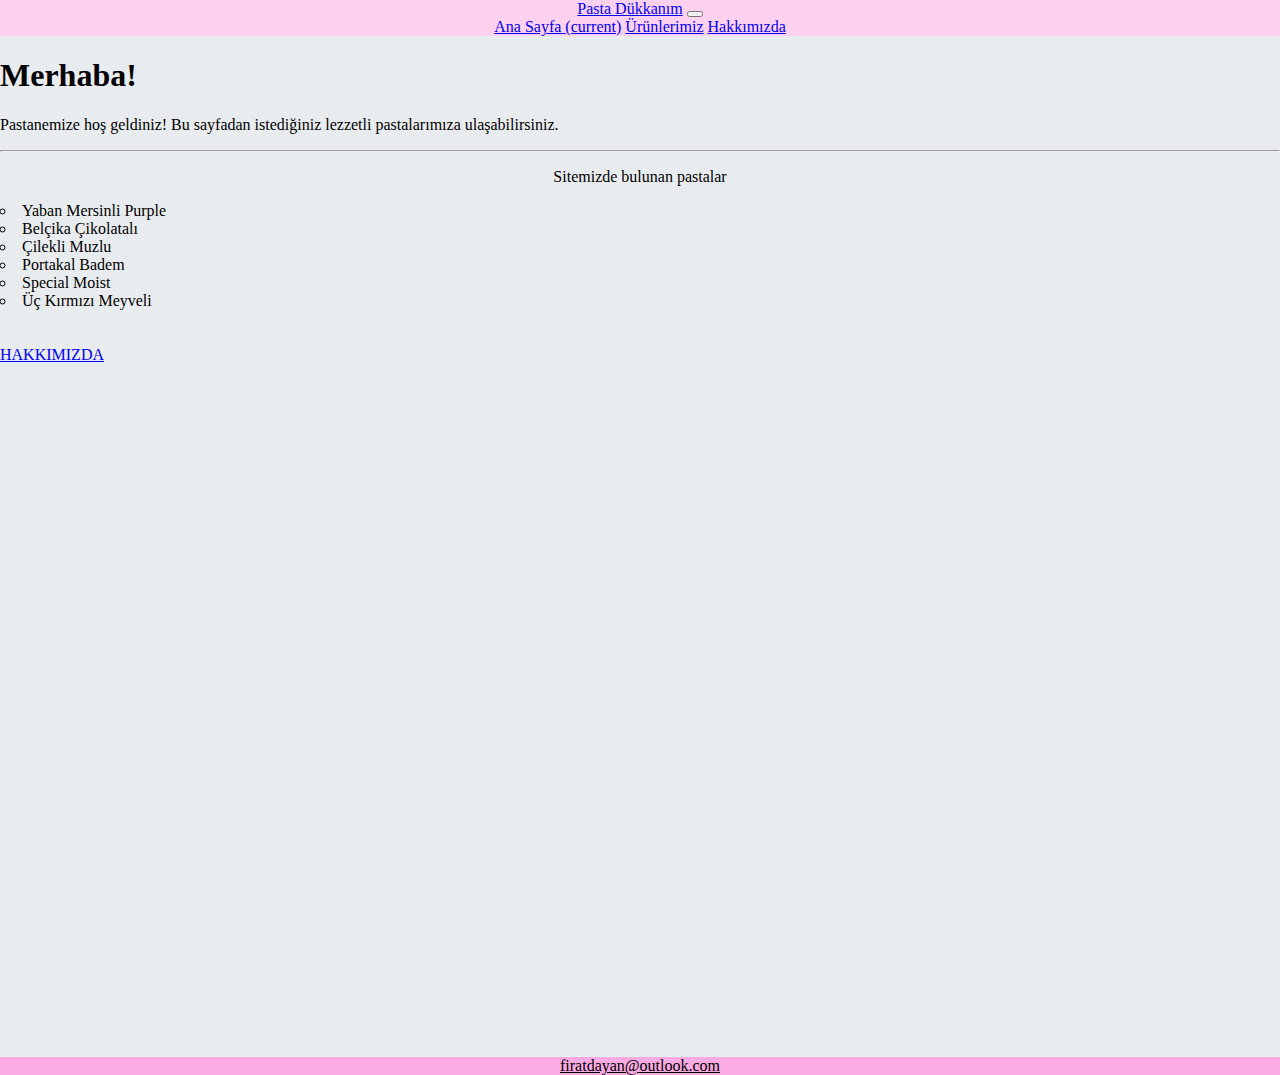
<file: index.html>
<!doctype html>
<html lang="en">
  <head>
    <!-- Required meta tags -->
    <meta charset="utf-8">
    <meta name="viewport" content="width=device-width, initial-scale=1, shrink-to-fit=no">

    <!-- Bootstrap CSS -->
    <link rel="stylesheet" href="https://cdn.jsdelivr.net/npm/bootstrap@4.5.3/dist/css/bootstrap.min.css" integrity="sha384-TX8t27EcRE3e/ihU7zmQxVncDAy5uIKz4rEkgIXeMed4M0jlfIDPvg6uqKI2xXr2" crossorigin="anonymous">
    <link rel="stylesheet" href="/CSS/style.css">


    <title>Anasayfa</title>

  </head>
  <body>
    
    <!-- Bootstap yapisinda navbar ozelligi kullanarak navbar olusturdum ve istedigim arkaplan rengini css ile ataim -->
    <nav class="navbar navbar-expand-lg navbar-light" style="background-color:#ffd1f1;">
      <a class="navbar-brand  border border-secondary rounded p-1" href="index.html">Pasta Dükkanım</a>
      <button class="navbar-toggler" type="button" data-toggle="collapse" data-target="#navbarNavAltMarkup" aria-controls="navbarNavAltMarkup" aria-expanded="false" aria-label="Toggle navigation">
        <span class="navbar-toggler-icon"></span>
      </button>
      <div class="collapse navbar-collapse" id="navbarNavAltMarkup">
        <div class="navbar-nav">
          <a class="nav-item nav-link active" href="/index.html">Ana Sayfa <span class="sr-only">(current)</span></a>
          <a class="nav-item nav-link active" href="/products.html">Ürünlerimiz</a>
          <a class="nav-item nav-link active" href="/about.html">Hakkımızda</a>
        </div>
      </div>
    </nav>

    <!-- jumbotron yapisi kullanarak icerik olusturdum -->
    <div class="container text-center" style="height: 1000px;">
        <div class="jumbotron">
            <h1 class="display-4 text-secondary">Merhaba!</h1>
            <p class="lead">Pastanemize hoş geldiniz! Bu sayfadan istediğiniz lezzetli pastalarımıza ulaşabilirsiniz. </p>
            <hr class="my-4">
            <p style="text-align:center;">Sitemizde bulunan pastalar </p>
            <div class="container" > <!-- Container yapisi ile list elemanlarini center özelliginde iken sola yasladim-->
              <ul class="index-ul ">
                <li>Yaban Mersinli Purple</li>
                <li>Belçika Çikolatalı</li>
                <li>Çilekli Muzlu</li>
                <li>Portakal Badem</li>
                <li>Special Moist</li>
                <li>Üç Kırmızı Meyveli</li>
              </ul>
            </div>
            <p class="lead">
              <a class="btn btn-primary btn-lg " href="/about.html" role="button">
                <!-- I added spinner because i was wondering how it would look -->
                <span class="spinner-grow spinner-grow-sm " style="color:#ffd1f1;"></span>
                HAKKIMIZDA
              </a>
            </p>
        </div>
    </div>

    <!-- Optional JavaScript; choose one of the two! -->

    <!-- Option 1: jQuery and Bootstrap Bundle (includes Popper) -->
    <script src="https://code.jquery.com/jquery-3.5.1.slim.min.js" integrity="sha384-DfXdz2htPH0lsSSs5nCTpuj/zy4C+OGpamoFVy38MVBnE+IbbVYUew+OrCXaRkfj" crossorigin="anonymous"></script>
    <script src="https://cdn.jsdelivr.net/npm/bootstrap@4.5.3/dist/js/bootstrap.bundle.min.js" integrity="sha384-ho+j7jyWK8fNQe+A12Hb8AhRq26LrZ/JpcUGGOn+Y7RsweNrtN/tE3MoK7ZeZDyx" crossorigin="anonymous"></script>

    <!-- Option 2: jQuery, Popper.js, and Bootstrap JS
    <script src="https://code.jquery.com/jquery-3.5.1.slim.min.js" integrity="sha384-DfXdz2htPH0lsSSs5nCTpuj/zy4C+OGpamoFVy38MVBnE+IbbVYUew+OrCXaRkfj" crossorigin="anonymous"></script>
    <script src="https://cdn.jsdelivr.net/npm/popper.js@1.16.1/dist/umd/popper.min.js" integrity="sha384-9/reFTGAW83EW2RDu2S0VKaIzap3H66lZH81PoYlFhbGU+6BZp6G7niu735Sk7lN" crossorigin="anonymous"></script>
    <script src="https://cdn.jsdelivr.net/npm/bootstrap@4.5.3/dist/js/bootstrap.min.js" integrity="sha384-w1Q4orYjBQndcko6MimVbzY0tgp4pWB4lZ7lr30WKz0vr/aWKhXdBNmNb5D92v7s" crossorigin="anonymous"></script>
    -->
<!-- footer ekledim ki ornek olsun başka zamana ve mail adresim gorunsun -->
    <footer class="footerr" style="color: white; background-color:#fcaae3; text-align: center; margin: 0%; padding: 0%;">
      <a style="color:black;" href="mailto:firatdayan@outlook.com">firatdayan@outlook.com</a>
    </footer>
  </body>
</html>
</file>
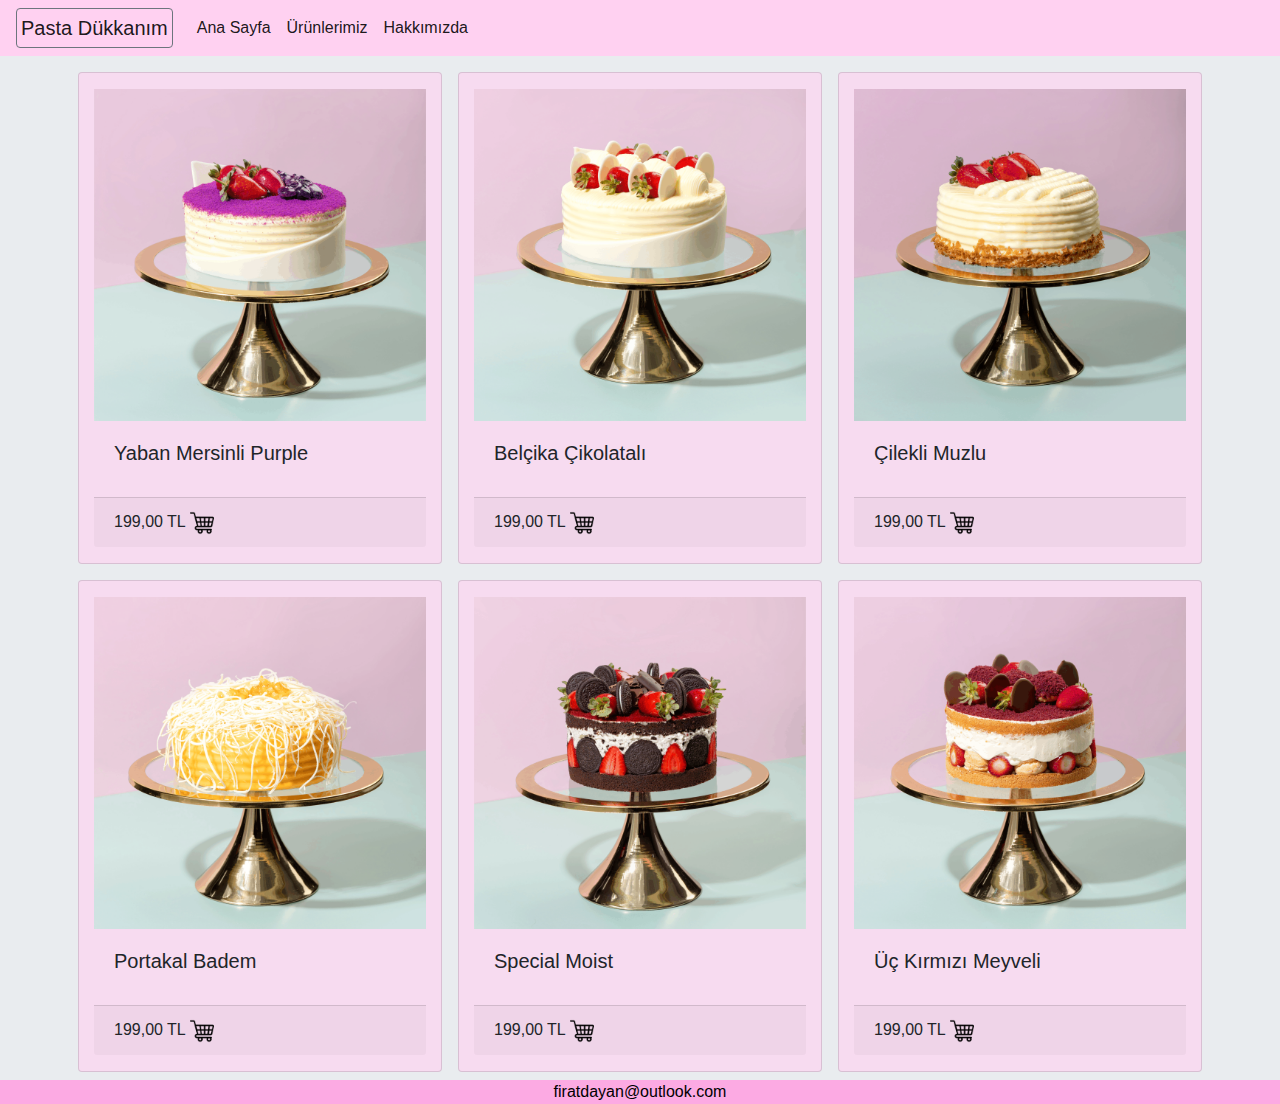
<file: products.html>
<!doctype html>
<html lang="en">
  <head>
    <!-- Required meta tags -->
    <meta charset="utf-8">
    <meta name="viewport" content="width=device-width, initial-scale=1, shrink-to-fit=no">

    <!-- Bootstrap CSS -->
    <link rel="stylesheet" href="https://cdn.jsdelivr.net/npm/bootstrap@4.0.0/dist/css/bootstrap.min.css" integrity="sha384-Gn5384xqQ1aoWXA+058RXPxPg6fy4IWvTNh0E263XmFcJlSAwiGgFAW/dAiS6JXm" crossorigin="anonymous">
    <link rel="stylesheet" href="/CSS/style.css">


    <title>Ürünlerimiz</title>
  </head>
  <body>

    <nav class="navbar navbar-expand-lg navbar-light" style="background-color: #ffd1f1;">
      <a class="navbar-brand border border-secondary rounded p-1" href="index.html">Pasta Dükkanım</a>
      <button class="navbar-toggler" type="button" data-toggle="collapse" data-target="#navbarNavAltMarkup" aria-controls="navbarNavAltMarkup" aria-expanded="false" aria-label="Toggle navigation">
        <span class="navbar-toggler-icon"></span>
      </button>
      <div class="collapse navbar-collapse" id="navbarNavAltMarkup">
        <div class="navbar-nav">
          <a class="nav-item nav-link active" href="/index.html">Ana Sayfa <span class="sr-only">(current)</span></a>
          <a class="nav-item nav-link active" href="/products.html">Ürünlerimiz</a>
          <a class="nav-item nav-link active" href="/about.html">Hakkımızda</a>
        </div>
      </div>
    </nav>
    
<!-- container yapisi icinde card kullanarak urunler olusturuldu -->
    <div class="container row mx-auto mt-2">

      <div class="">

        <div class="row">

          <div class="card col-sm m-2" style="background-color:#ffd1f1a1;">
            <img class="card-img-top pt-3" src="/CSS/images/yaban_mersinli_purple.jpg" alt="Card image cap">
            <div class="card-body">
              <h5 class="card-title">Yaban Mersinli Purple</h5>
            </div>
            <div class="card-footer mb-3">
              <span class="text-active pro-cost">199,00 TL <img src="/CSS/images/shopping-cart.png" style="width: 24px;;" alt=""> </span>
            </div>
          </div>

          <div class="card col-sm m-2" style="background-color:#ffd1f1a1;">
            <img class="card-img-top pt-3" src="/CSS/images/belcika_cikolatali_badem.jpg" alt="Card image cap">
            <div class="card-body">
              <h5 class="card-title">Belçika Çikolatalı</h5>
            </div>
            <div class="card-footer mb-3">
              <span class="text-active pro-cost">199,00 TL <img src="/CSS/images/shopping-cart.png" style="width: 24px;;" alt=""> </span>
            </div>
          </div>
          
          <div class="card col-sm m-2" style="background-color:#ffd1f1a1;">
            <img class="card-img-top pt-3" src="/CSS/images/cilekli_muzlu.jpg" alt="Card image cap">
            <div class="card-body">
              <h5 class="card-title">Çilekli Muzlu</h5>
            </div>
            <div class="card-footer mb-3">
              <span class="text-active pro-cost">199,00 TL <img src="/CSS/images/shopping-cart.png" style="width: 24px;;" alt=""> </span>
            </div>
          </div>
        </div>
        
        <div class="row">
          <div class="card col-sm m-2" style="background-color:#ffd1f1a1;">
            <img class="card-img-top pt-3" src="/CSS/images/portakal_badem.jpg" alt="Card image cap">
            <div class="card-body">
              <h5 class="card-title">Portakal Badem</h5>
            </div>
            <div class="card-footer mb-3">
              <span class="text-active pro-cost">199,00 TL <img src="/CSS/images/shopping-cart.png" style="width: 24px;;" alt=""> </span>
            </div>
          </div>
          
          <div class="card col-sm m-2" style="background-color:#ffd1f1a1;">
            <img class="card-img-top pt-3" src="/CSS/images/special_zengin_kremali_moist.jpg" alt="Card image cap">
            <div class="card-body">
              <h5 class="card-title">Special Moist</h5>
            </div>
            <div class="card-footer mb-3">
              <span class="text-active pro-cost">199,00 TL <img src="/CSS/images/shopping-cart.png" style="width: 24px;;" alt=""> </span>
            </div>
          </div>
          
          <div class="card col-sm m-2" style="background-color:#ffd1f1a1;">
            <img class="card-img-top pt-3" src="/CSS/images/uc_kirmizi_meyveli.jpg" alt="Card image cap">
            <div class="card-body">
              <h5 class="card-title">Üç Kırmızı Meyveli</h5>
            </div>
            <div class="card-footer mb-3">
              <span class="text-active pro-cost">199,00 TL <img src="/CSS/images/shopping-cart.png" style="width: 24px;;" alt=""> </span>
            </div>
          </div>
        </div>

      </div>

    </div>

    <!-- Optional JavaScript -->
    <!-- jQuery first, then Popper.js, then Bootstrap JS -->
    <script src="https://code.jquery.com/jquery-3.2.1.slim.min.js" integrity="sha384-KJ3o2DKtIkvYIK3UENzmM7KCkRr/rE9/Qpg6aAZGJwFDMVNA/GpGFF93hXpG5KkN" crossorigin="anonymous"></script>
    <script src="https://cdn.jsdelivr.net/npm/popper.js@1.12.9/dist/umd/popper.min.js" integrity="sha384-ApNbgh9B+Y1QKtv3Rn7W3mgPxhU9K/ScQsAP7hUibX39j7fakFPskvXusvfa0b4Q" crossorigin="anonymous"></script>
    <script src="https://cdn.jsdelivr.net/npm/bootstrap@4.0.0/dist/js/bootstrap.min.js" integrity="sha384-JZR6Spejh4U02d8jOt6vLEHfe/JQGiRRSQQxSfFWpi1MquVdAyjUar5+76PVCmYl" crossorigin="anonymous"></script>


    <footer class="footerr" style="color: white; background-color:#fcaae3; text-align: center; margin: 0%; padding: 0%;">
      <a style="color:black;" href="mailto:firatdayan@outlook.com">firatdayan@outlook.com</a>
    </footer>
  </body>
</html>
</file>
<file: CSS/style.css>
/* body arkaplanı istenilen renk olan #e9ecef yapildi ve margin sifirlandi */
body{
    background-color: #E9ECEF;
    margin: 0%;
}
.navbar{
    text-align: center;
    background-color: palevioletred;
    color: white;
}

li a:hover{
    background-color:rgb(243, 245, 220);
    border-radius: 5px;
    color: rgb(34, 6, 56);
    text-decoration: none;
}


ul{
    list-style-type: none;
    margin: 0;
    padding: 0;
}
  
ul.index-ul{
    list-style:inside;
    list-style-type:circle;
    background-color: #E9ECEF;
    display: inline-block;
    text-align: left;
    margin-bottom:20px;
}

.tasarim{
    color: white;
}
</file>
